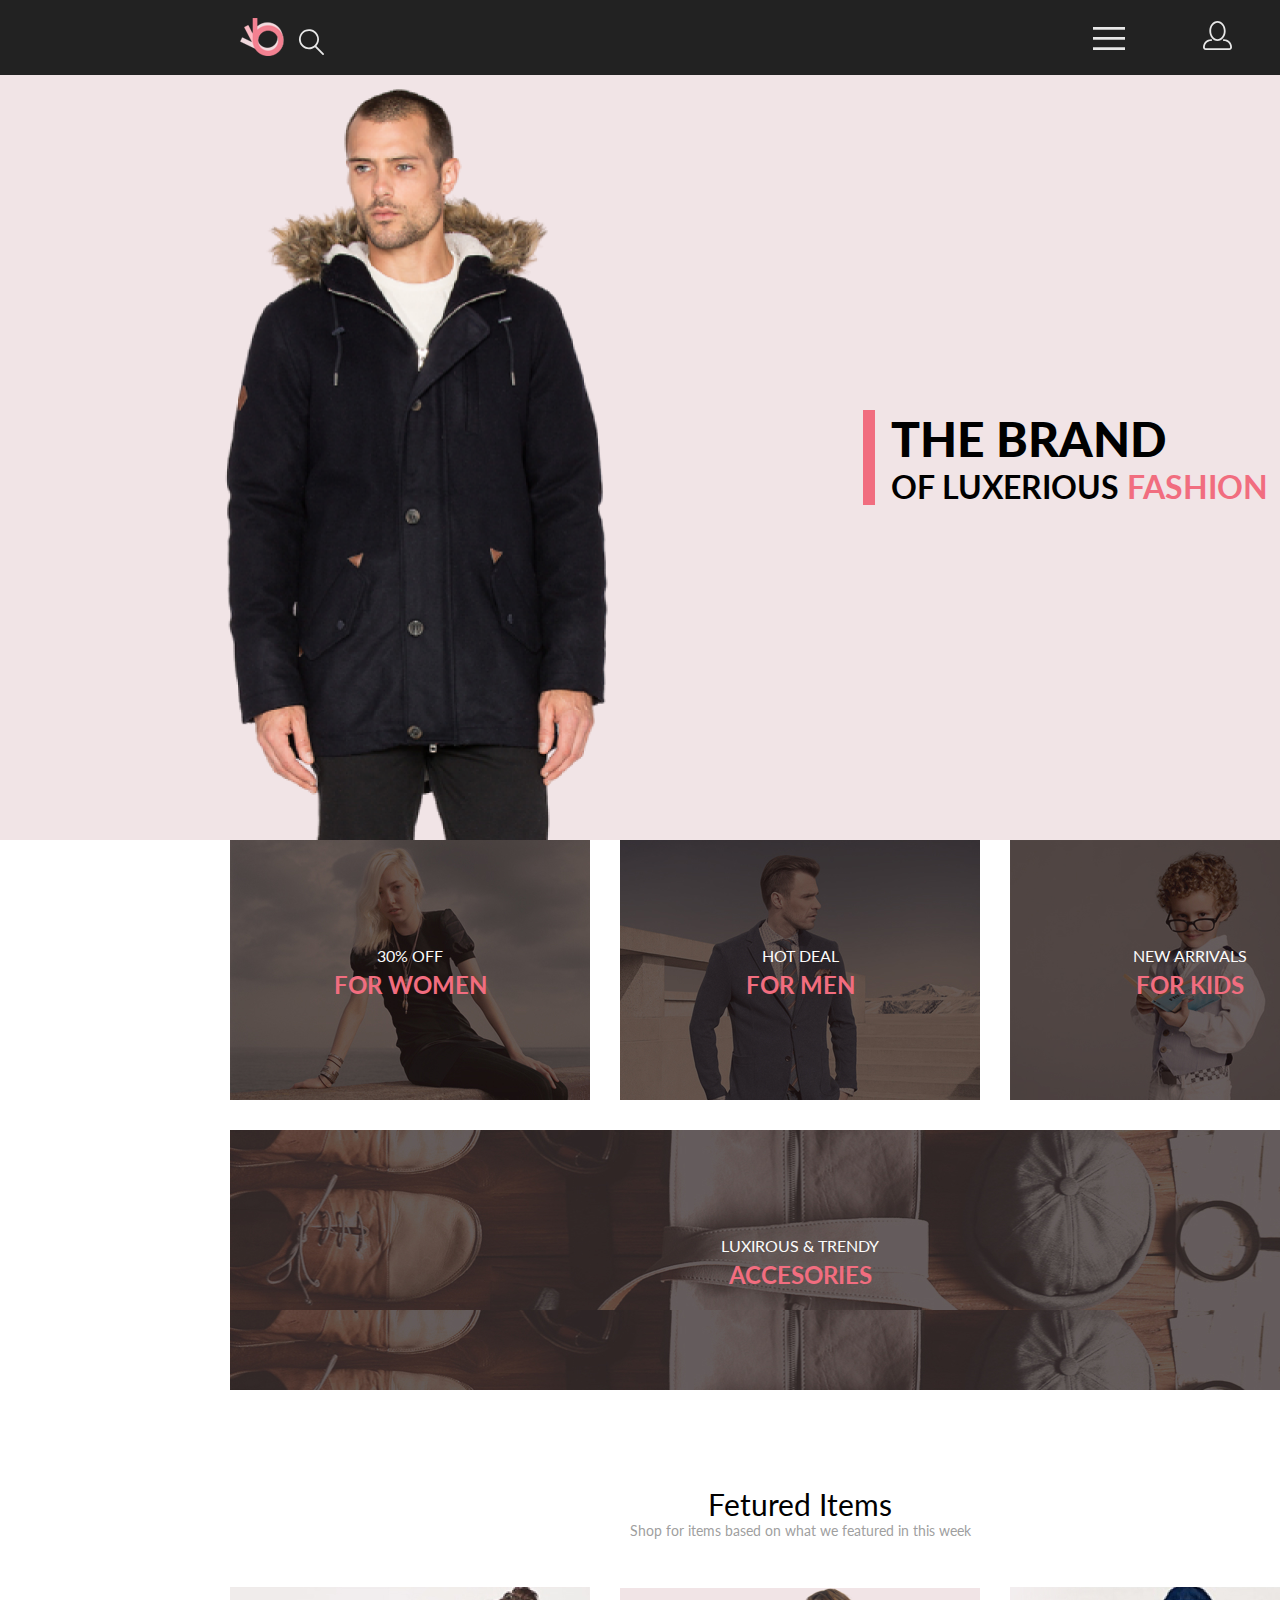
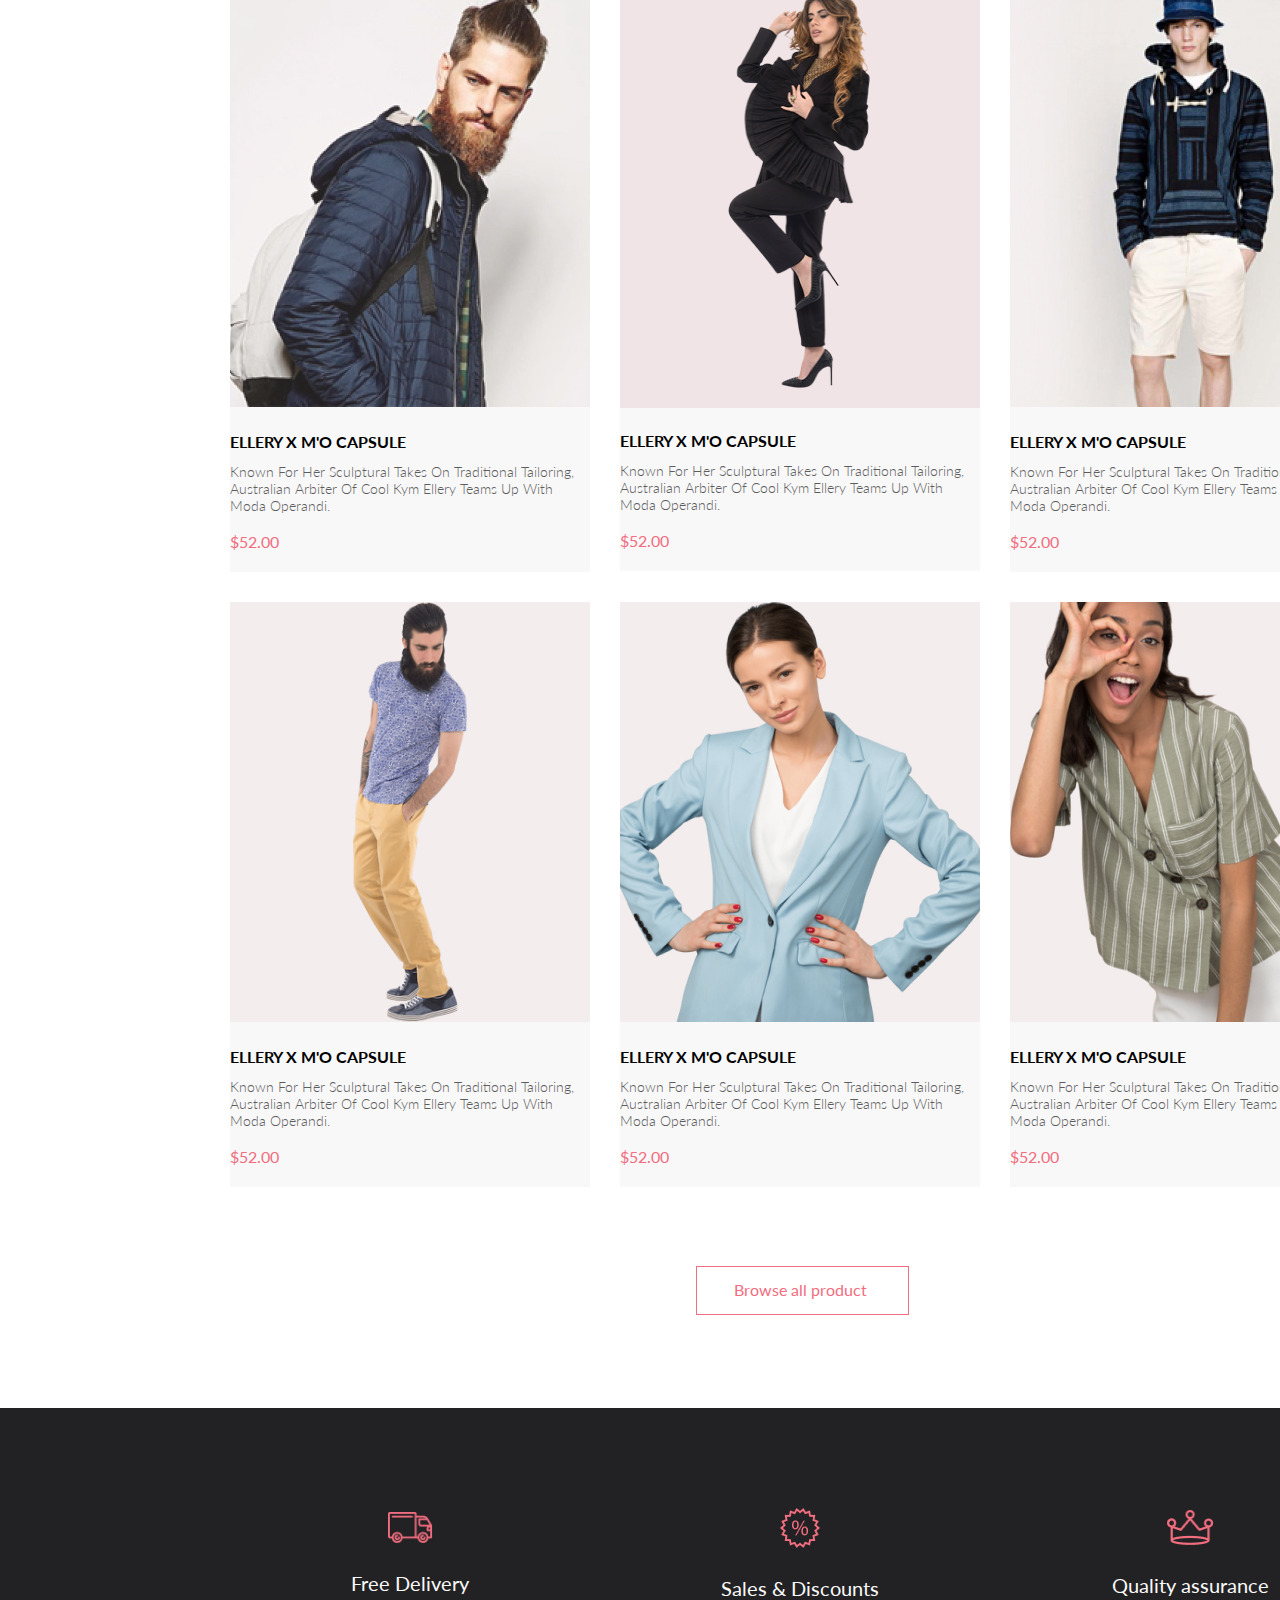
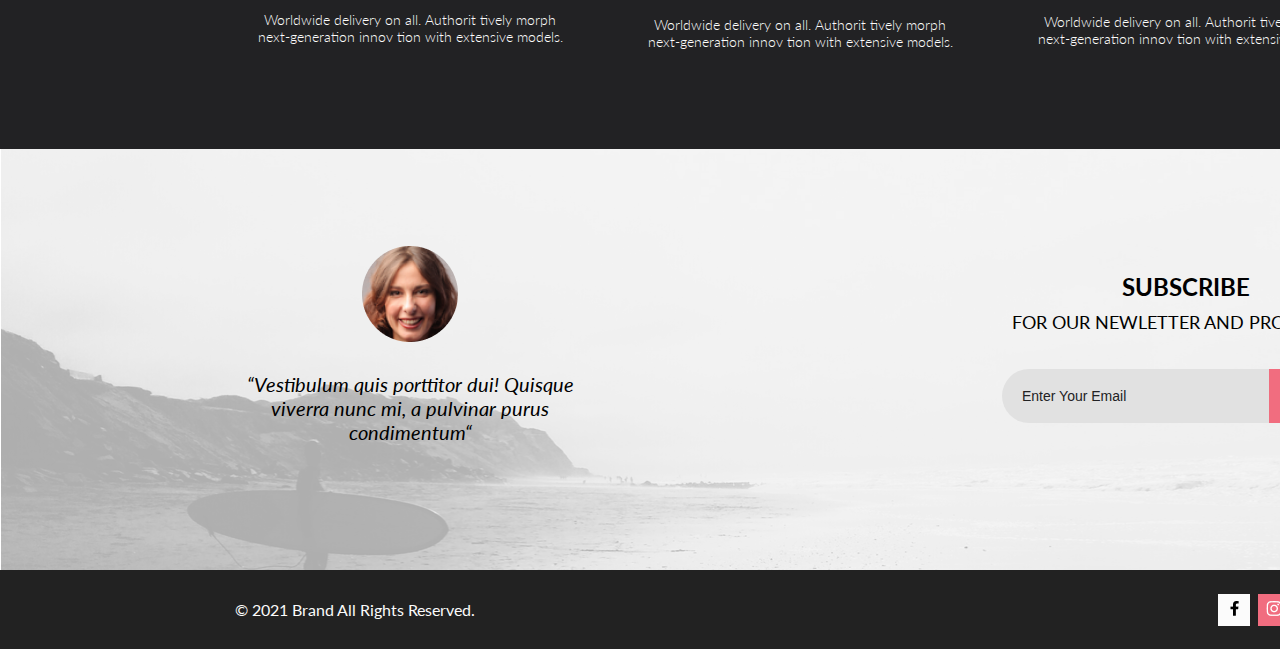
<file: index.html>
<!DOCTYPE html>
<html lang="en">

<head>
    <meta charset="UTF-8">
    <meta http-equiv="X-UA-Compatible" content="IE=edge">
    <meta name="viewport" content="width=device-width, initial-scale=1.0">
    <link rel="stylesheet" href="./css/style.css">
    <link rel="stylesheet" href="./css/reset.css">
    <link rel="preconnect" href="https://fonts.gstatic.com">
    <link href="https://fonts.googleapis.com/css2?family=Lato:wght@300;400;700;900&display=swap" rel="stylesheet">
    <title>Shop_1904</title>
</head>

<body>
    <header class="header">
        <div class="container">
            <div class="header__wrapper">
                <div class="header__controls">
                    <img class="header__logo" src="./img/logo.svg" alt="logo" width="44" height="38">
                    <img class="header__loupe" src="./img/loupe.svg" alt="loupe" width="26" height="27">
                </div>
                <div class="header__controls">
                    <button class="header__button" type="button">
                        <img class="header__button-menu" src="./img/burger.svg" alt="burger" width="32" height="23">
                    </button>
                    <nav class="header__navigation">
                        <h2 class="header__menu">menu</h2>
                        <!-- прописать все соответствующие ссылки при создании)-->
                        <ul>
                            <li class="header__link">
                                <div class="header__category-link">
                                    <a class="header__category-link--transform-pink" href="#">man</a>
                                </div>
                                <ul>
                                    <li class="header__subcategory"><a class="header__subcategory--transform-grey"
                                            href="#">accessories</a></li>
                                    <li class="header__subcategory"><a class="header__subcategory--transform-grey"
                                            href="#">bags</a></li>
                                    <li class="header__subcategory"><a class="header__subcategory--transform-grey"
                                            href="#">denim</a></li>
                                    <li class="header__subcategory"><a class="header__subcategory--transform-grey"
                                            href="#">t-shirts</a></li>
                                </ul>
                            </li>
                            <li>
                                <div class="header__category-link">
                                    <a class="header__category-link--transform-pink" href="#">woman</a>
                                </div>
                                <ul>
                                    <li class="header__subcategory"><a class="header__subcategory--transform-grey"
                                            href="#">accessories</a></li>
                                    <li class="header__subcategory"><a class="header__subcategory--transform-grey"
                                            href="#">jackets & coats</a></li>
                                    <li class="header__subcategory"><a class="header__subcategory--transform-grey"
                                            href="#">polos</a></li>
                                    <li class="header__subcategory"><a class="header__subcategory--transform-grey"
                                            href="#">t-shirts</a></li>
                                    <li class="header__subcategory"><a class="header__subcategory--transform-grey"
                                            href="#">shirts</a></li>
                                </ul>
                            </li>
                            <li>
                                <div class="header__category-link">
                                    <a class="header__category-link--transform-pink" href="#">kids</a>
                                </div>
                                <ul>
                                    <li class="header__subcategory"><a class="header__subcategory--transform-grey"
                                            href="#">accessories</a></li>
                                    <li class="header__subcategory"><a class="header__subcategory--transform-grey"
                                            href="#">jackets & coats</a></li>
                                    <li class="header__subcategory"><a class="header__subcategory--transform-grey"
                                            href="#">polos</a></li>
                                    <li class="header__subcategory"><a class="header__subcategory--transform-grey"
                                            href="#">t-shirts</a></li>
                                    <li class="header__subcategory"><a class="header__subcategory--transform-grey"
                                            href="#">shirts</a></li>
                                    <li class="header__subcategory"><a class="header__subcategory--transform-grey"
                                            href="#">bags</a></li>
                                </ul>
                            </li>
                        </ul>
                    </nav>
                    <!-- прописать ссылку на страницу регистрации -->
                    <a class="header__person-link" href="#"><img src="./img/avatar.svg" alt="avatar" width="29"
                            height="29"></a>
                    <!-- прописать ссылку на страницу корзины -->
                    <a class="header__person-link header__person-link-cart" href="#"><img src="./img/cart.svg"
                            alt="cart" width="32" height="29"></a>
                </div>
            </div>
        </div>
    </header>
    <main>
        <section class="brand">
            <div class="brand__container">
                <div class="brand__overlay">
                    <img class="brand__men-background" src="./img/main_men.png" alt="main_person" width="800"
                        height="765">
                    <div class="brand__title-wrapper">
                        <h1 class="brand__title">the brand<span class="brand__subtitle">of luxerious<span
                                    class="brand__subtitle-red"> fashion</span></span></h1>
                    </div>
                </div>
            </div>
        </section>
        <section class="category container">
            <h2 class="visually-hidden">Category</h2>
            <ul class="category__list">
                <li class="category__item category__item--women">
                    <div>
                        <p>30% off</p>
                        <h3 class="category__item-red">for women</h3>
                    </div>
                </li>
                <li class="category__item category__item--men">
                    <div>
                        <p>hot deal</p>
                        <h3 class="category__item-red">for men</h3>
                    </div>
                </li>
                <li class="category__item category__item--kids">
                    <div>
                        <p>new arrivals</p>
                        <h3 class="category__item-red">for kids</h3>
                    </div>
                </li>
                <li class="category__item category__item--accesories">
                    <div>
                        <p>luxirous & trendy</p>
                        <h3 class="category__item-red">accesories</h3>
                    </div>
                </li>
            </ul>
        </section>
        <section class="products container">
            <div class="products__title-wrapper">
                <h2 class="products__title">Fetured Items</h2>
                <p class="products__subtitle">Shop for items based on what we featured in this week</p>
            </div>
            <ul class="products__list">
                <li class="products__item">
                    <div class="products__item-overlay">
                        <img src="./img/product_1.jpg" alt="product_1" width="360" height="420">
                        <button class="products__item-add-to-cart" type="button">Add to Cart</button>
                    </div>
                    <h3 class="products__item-title">ellery x m'o capsule</h3>
                    <p class="products__item-description">known for her sculptural takes on traditional tailoring,
                        australian arbiter of cool kym ellery teams up with moda operandi.</p>
                    <p class="products__item-price">$52.00</p>
                </li>
                <li class="products__item">
                    <div class="products__item-overlay products__main-background">
                        <img class="products__main-image" src="./img/product_main.png" alt="main_product">
                        <button class="products__item-add-to-cart" type="button">Add to Cart</button>
                    </div>
                    <h3 class="products__item-title">ellery x m'o capsule</h3>
                    <p class="products__item-description">known for her sculptural takes on traditional tailoring,
                        australian arbiter of cool kym ellery teams up with moda operandi.</p>
                    <p class="products__item-price">$52.00</p>
                </li>
                <li class="products__item">
                    <div class="products__item-overlay">
                        <img src="./img/product_2.jpg" alt="product_2" width="360" height="420">
                        <button class="products__item-add-to-cart" type="button">Add to Cart</button>
                    </div>
                    <h3 class="products__item-title">ellery x m'o capsule</h3>
                    <p class="products__item-description">
                        known for her sculptural takes on traditional tailoring, australian arbiter of cool kym ellery
                        teams up with moda operandi.
                    </p>
                    <p class="products__item-price">$52.00</p>
                </li>
                <li class="products__item">
                    <div class="products__item-overlay">
                        <img src="./img/product_3.jpg" alt="product_3" width="360" height="420">
                        <button class="products__item-add-to-cart" type="button">Add to Cart</button>
                    </div>
                    <h3 class="products__item-title">ellery x m'o capsule</h3>
                    <p class="products__item-description">known for her sculptural takes on traditional tailoring,
                        australian arbiter of cool kym ellery
                        teams up with moda operandi.</p>
                    <p class="products__item-price">$52.00</p>
                </li>
                <li class="products__item">
                    <div class="products__item-overlay">
                        <img src="./img/product_4.jpg" alt="product_4" width="360" height="420">
                        <button class="products__item-add-to-cart" type="button">Add to Cart</button>
                    </div>
                    <h3 class="products__item-title">ellery x m'o capsule</h3>
                    <p class="products__item-description">known for her sculptural takes on traditional tailoring,
                        australian arbiter of cool kym ellery
                        teams up with moda operandi.</p>
                    <p class="products__item-price">$52.00</p>
                </li>
                <li class="products__item">
                    <div class="products__item-overlay">
                        <img src="./img/product_5.jpg" alt="product_5" width="360" height="420">
                        <button class="products__item-add-to-cart" type="button">Add to Cart</button>
                    </div>
                    <h3 class="products__item-title">ellery x m'o capsule</h3>
                    <p class="products__item-description">known for her sculptural takes on traditional tailoring,
                        australian arbiter of cool kym ellery
                        teams up with moda operandi.</p>
                    <p class="products__item-price">$52.00</p>
                </li>
            </ul>
            <var class="products__link-wrapper">
                <a class="products__link-catalog" href="#">Browse all product</a>
            </var>
        </section>
        <section class="benefits ">
            <ul class="benefits__wrapper container">
                <li class="benefits__type">
                    <img class="benefits__icon" src="./img/delivery.png" alt="delivery" width="45" height="32">
                    <h3 class="benefits__title">Free Delivery</h3>
                    <p class="benefits__subtitle">
                        Worldwide delivery on all. Authorit tively morph next&#8209;generation innov tion with extensive
                        models.
                    </p>
                </li>
                <li class="benefits__type">
                    <img class="benefits__icon" src="./img/discount.png" alt="discount" width="40" height="40">
                    <h3 class="benefits__title">Sales & Discounts</h3>
                    <p class="benefits__subtitle">
                        Worldwide delivery on all. Authorit tively morph next&#8209;generation innov tion with
                        extensive
                        models.
                    </p>
                </li>
                <li class="benefits__type">
                    <img class="benefits__icon" src="./img/crown.png" alt="crown" width="47" height="35">
                    <h3 class="benefits__title">Quality assurance</h3>
                    <p class="benefits__subtitle">
                        Worldwide delivery on all. Authorit tively morph next&#8209;generation innov tion with
                        extensive
                        models.
                    </p>
                </li>
            </ul>
        </section>
    </main>
    <footer class="footer container">

        <section class="footer__subscription">
            <div class="footer__subscription-information">
                <img class="footer__subscription-image" src="./img/round_w.png" alt="womem" width="96" height="96">
                <p class="footer__subscription-text">
                    “Vestibulum quis porttitor dui! Quisque viverra nunc mi, a pulvinar
                    purus condimentum“
                </p>
            </div>
            <div class="footer__subscription-form">
                <h2 class="footer__subscription-form-title"> subscribe</h2>
                <h3 class="footer__subscription-form-subtitle"> for our newletter and promotion</h3>
                <form class="footer__subscription-form-email" action="registration.html">
                    <input class="footer__subscription-form-input" type="email" placeholder="Enter Your Email">
                    <button class="footer__subscription-form-button" type="submit">Subscribe</button>
                </form>
            </div>

        </section>
        <section class="footer__social-and-rights">
            <div class="footer__rights">
                <p>&copy; 2021 Brand All Rights Reserved.</p>
            </div>
            <div class="footer__social">
                <div class="footer__social-box">
                    <a href="#"><img src="./img/facebook-vector.png" alt="fb_icon"></a>
                </div>
                <div class="footer__social-box footer__social-box--pink">
                    <a href="#"><img src="./img/insta-vector-white.png" alt="instagram_icon"></a>
                </div>
                <div class="footer__social-box">
                    <a href="#"><img src="./img/pin-vector.png" alt="pinterest_icon"></a>
                </div>
                <div class="footer__social-box">
                    <a href="#"><img src="./img/twit-vector.png" alt="twitter_icon"></a>
                </div>
        </section>
    </footer>
</body>

</html>
</file>
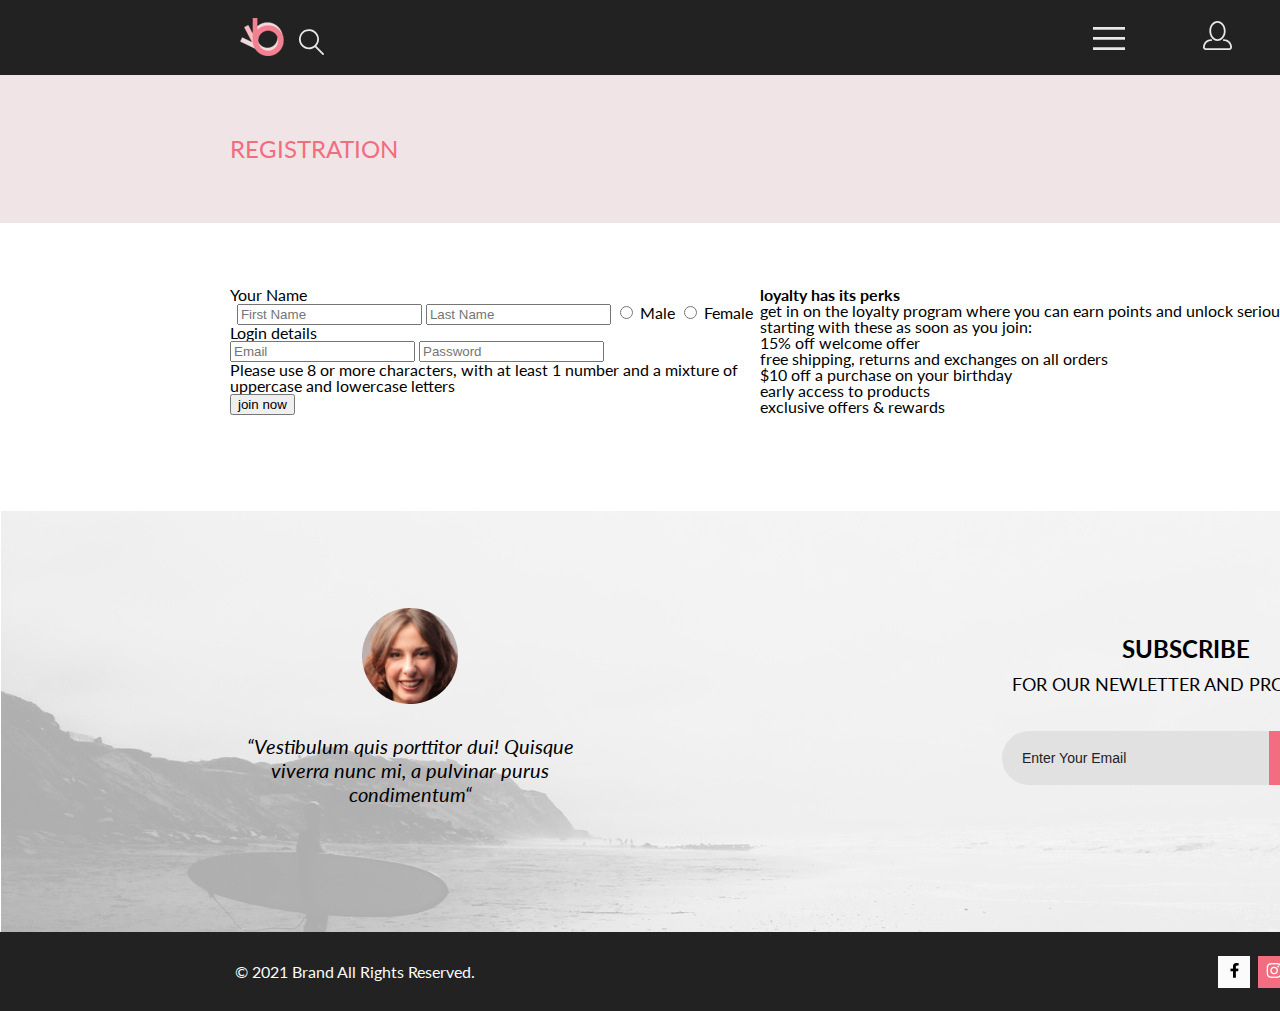
<file: registration.html>
<!DOCTYPE html>
<html lang="en">

<head>
    <meta charset="UTF-8">
    <meta http-equiv="X-UA-Compatible" content="IE=edge">
    <meta name="viewport" content="width=device-width, initial-scale=1.0">
    <link rel="stylesheet" href="./css/style.css">
    <link rel="stylesheet" href="./css/reset.css">
    <link rel="preconnect" href="https://fonts.gstatic.com">
    <link href="https://fonts.googleapis.com/css2?family=Lato:wght@300;400;700;900&display=swap" rel="stylesheet">
    <title>Registration</title>
</head>

<body>
    <header class="header">
        <div class="container">
            <div class="header__wrapper">
                <div class="header__controls">
                    <img class="header__logo" src="./img/logo.svg" alt="logo" width="44" height="38">
                    <img class="header__loupe" src="./img/loupe.svg" alt="loupe" width="26" height="27">
                </div>
                <div class="header__controls">
                    <button class="header__button" type="button">
                        <img class="header__button-menu" src="./img/burger.svg" alt="burger" width="32" height="23">
                    </button>
                    <nav class="header__navigation">
                        <h2 class="header__menu">menu</h2>
                        <!-- прописать все соответствующие ссылки при создании)-->
                        <ul>
                            <li class="header__link">
                                <div class="header__category-link">
                                    <a class="header__category-link--transform-pink" href="#">man</a>
                                </div>
                                <ul>
                                    <li class="header__subcategory"><a class="header__subcategory--transform-grey"
                                            href="#">accessories</a></li>
                                    <li class="header__subcategory"><a class="header__subcategory--transform-grey"
                                            href="#">bags</a></li>
                                    <li class="header__subcategory"><a class="header__subcategory--transform-grey"
                                            href="#">denim</a></li>
                                    <li class="header__subcategory"><a class="header__subcategory--transform-grey"
                                            href="#">t-shirts</a></li>
                                </ul>
                            </li>
                            <li>
                                <div class="header__category-link">
                                    <a class="header__category-link--transform-pink" href="#">woman</a>
                                </div>
                                <ul>
                                    <li class="header__subcategory"><a class="header__subcategory--transform-grey"
                                            href="#">accessories</a></li>
                                    <li class="header__subcategory"><a class="header__subcategory--transform-grey"
                                            href="#">jackets & coats</a></li>
                                    <li class="header__subcategory"><a class="header__subcategory--transform-grey"
                                            href="#">polos</a></li>
                                    <li class="header__subcategory"><a class="header__subcategory--transform-grey"
                                            href="#">t-shirts</a></li>
                                    <li class="header__subcategory"><a class="header__subcategory--transform-grey"
                                            href="#">shirts</a></li>
                                </ul>
                            </li>
                            <li>
                                <div class="header__category-link">
                                    <a class="header__category-link--transform-pink" href="#">kids</a>
                                </div>
                                <ul>
                                    <li class="header__subcategory"><a class="header__subcategory--transform-grey"
                                            href="#">accessories</a></li>
                                    <li class="header__subcategory"><a class="header__subcategory--transform-grey"
                                            href="#">jackets & coats</a></li>
                                    <li class="header__subcategory"><a class="header__subcategory--transform-grey"
                                            href="#">polos</a></li>
                                    <li class="header__subcategory"><a class="header__subcategory--transform-grey"
                                            href="#">t-shirts</a></li>
                                    <li class="header__subcategory"><a class="header__subcategory--transform-grey"
                                            href="#">shirts</a></li>
                                    <li class="header__subcategory"><a class="header__subcategory--transform-grey"
                                            href="#">bags</a></li>
                                </ul>
                            </li>
                        </ul>
                    </nav>
                    <!-- прописать ссылку на страницу регистрации -->
                    <a class="header__person-link" href="#"><img src="./img/avatar.svg" alt="avatar" width="29"
                            height="29"></a>
                    <!-- прописать ссылку на страницу корзины -->
                    <a class="header__person-link header__person-link-cart" href="#"><img src="./img/cart.svg"
                            alt="cart" width="32" height="29"></a>
                </div>
            </div>
        </div>
    </header>
    <main>
        <section class="page-title">
            <h1 class="page-title__registration">registration</h1>
        </section>
        <section class="registration container">
            <section>
                <form class="registration__form" action="#">
                    <fieldset class="registration__form-user-data">
                        <legend> Your Name </legend>
                        <div>
                            <input type="text" placeholder="First Name">
                            <input type="text" placeholder="Last Name">
                            <input type="radio" id="gender1" name="gender">
                            <label for="gender1">Male</label>
                            <input type="radio" id="gender2" name="gender">
                            <label for="gender2">Female</label>
                        </div>
                    </fieldset>
                    <fieldset class="registration__form-login-password">
                        <legend> Login details </legend>
                        <div>
                            <input type="email" placeholder="Email">
                            <input type="password" placeholder="Password">
                            <p>Please use 8 or more characters, with at least 1 number and a mixture of uppercase and
                                lowercase letters</p>
                        </div>
                    </fieldset>
                    <button type="submit"> join now </button>
                </form>
            </section>
            <section>
                <div class="registration__text">
                    <h2>loyalty has its perks</h2>
                    <p>get in on the loyalty program where you can earn points and unlock serious perks. starting
                        with
                        these as soon as you join:</p>
                    <ul>
                        <li>15% off welcome offer</li>
                        <li>free shipping, returns and exchanges on all orders</li>
                        <li>$10 off a purchase on your birthday</li>
                        <li>early access to products</li>
                        <li>exclusive offers & rewards</li>
                    </ul>
            </section>
        </section>
    </main>
    <footer class="footer container">

        <section class="footer__subscription">
            <div class="footer__subscription-information">
                <img class="footer__subscription-image" src="./img/round_w.png" alt="womem" width="96" height="96">
                <p class="footer__subscription-text">
                    “Vestibulum quis porttitor dui! Quisque viverra nunc mi, a pulvinar
                    purus condimentum“
                </p>
            </div>
            <div class="footer__subscription-form">
                <h2 class="footer__subscription-form-title"> subscribe</h2>
                <h3 class="footer__subscription-form-subtitle"> for our newletter and promotion</h3>
                <form class="footer__subscription-form-email" action="registration.html">
                    <input class="footer__subscription-form-input" type="email" placeholder="Enter Your Email">
                    <button class="footer__subscription-form-button" type="submit">Subscribe</button>
                </form>
            </div>

        </section>
        <section class="footer__social-and-rights">
            <div class="footer__rights">
                <p>&copy; 2021 Brand All Rights Reserved.</p>
            </div>
            <div class="footer__social">
                <div class="footer__social-box">
                    <a href="#"><img src="./img/facebook-vector.png" alt="fb_icon"></a>
                </div>
                <div class="footer__social-box footer__social-box--pink">
                    <a href="#"><img src="./img/insta-vector-white.png" alt="instagram_icon"></a>
                </div>
                <div class="footer__social-box">
                    <a href="#"><img src="./img/pin-vector.png" alt="pinterest_icon"></a>
                </div>
                <div class="footer__social-box">
                    <a href="#"><img src="./img/twit-vector.png" alt="twitter_icon"></a>
                </div>
        </section>
    </footer>
</body>

</html>
</file>
<file: css/style.css>
:root {
    --dark-blue: #222222;
    --pink: #f1e4e6;
    --dark-pink: #F16D7F;
    --brown: #2c1f1f;
    --light-grey: #F8F8F8;
    --grey: #9F9F9F;
    --grey-link: #6F6E6E;
    --dark-grey: #5D5D5D;
    --white: #FBFBFB;
    --dark: #222224;
    --form-grey: #E1E1E1;
}

body {
    width: 1600px;
    font-family: Lato;
    font-size: 13px;
    font-style: normal;
    font-weight: 400;
    line-height: 16px;

}

.container {
    width: 1140px;
    margin: 0 auto;


}

.visually-hidden {
    position: absolute;
    width: 1px;
    height: 1px;
    margin: -1px;
    padding: 0;
    overflow: hidden;
    border: 0;
    clip: rect(0 0 0 0)
}

.header {
    background-color: var(--dark-blue);
    width: 1600px;
}

.header__wrapper {
    display: flex;
    align-items: center;
    justify-content: space-between;
    min-height: 75px;
}

.header__button {
    background-color: transparent;
    border: none;
    margin: 0 34px;
    position: relative;
}

.header__button:hover .header__button-menu {
    opacity: 0.5;
}

.header__navigation {
    display: none;
    position: absolute;
    width: 232px;
    top: 8.9%;
    left: 85%;
    z-index: 10;
    background: var(--white);
    /*  position: absolute;
    
    height: auto;
    
    top: 75px;
    right: 0px; */
    padding: 37px 0 157px 33px;

}

.header__navigation::before {
    content: '';
    position: absolute;
    background-image: url(../img/close_button.png);
    background-color: transparent;
    width: 12px;
    height: 12px;
    top: 16px;
    right: 16px;
    background-size: 12px 12px;

}

.header__subcategory {
    text-transform: uppercase;
    font-size: 14px;
    font-style: normal;
    font-weight: 400;
    line-height: 16, 8px;
    margin: 0 0 11px 21px;
}

.header__category-link--transform-pink {
    text-decoration: none;
    color: var(--dark-pink);

}

.header__subcategory--transform-grey {
    text-decoration: none;
    color: var(--grey-link);
}

.header__subcategory--transform-grey:hover {
    color: black;
}


.header__button:hover+.header__navigation {
    display: block;
}

.header__navigation:hover {
    display: block;
}

.header__menu {
    font-size: 14px;
    font-style: normal;
    font-weight: 700;
    line-height: 17px;
    margin: 0 0 24px 1px;
    text-transform: uppercase;
}

.header__category-link {
    text-transform: uppercase;
    font-size: 14px;
    font-style: normal;
    font-weight: 400;
    line-height: 17px;
    margin: 0 0 12px 0;
}

.header__logo {
    margin: 0 10px;
}

.header__person-link {
    margin: 0 34px;
}

.header__person-link-cart {
    position: relative;
}

.header__person-link-cart::after {
    content: '';
    color: var(--white);
    position: absolute;
    width: 20px;
    height: 20px;
    bottom: 20px;
    right: -10px;
    background-image: url(../img/cart_number.png);
    background-size: 20px 20px;
}

.brand {
    display: flex;

    background-color: var(--pink);
    width: 100%;

}

.brand__container {
    position: relative;
    justify-content: space-between;
}

.brand__overlay {
    display: flex;


}

.brand__overlay::before {
    position: absolute;
    content: '';
    width: 100%;
    min-height: 764px;
    top: 0px;
    left: 0px;
    background: rgba(0, 0, 0, 0.5);
}


.brand__overlay::before {
    display: none;
}


.header__button:active+.brand__overlay::before {
    display: block;
}

.brand__title {
    font-size: 48px;
    font-style: normal;
    font-weight: 900;
    line-height: 58px;
    text-transform: uppercase;
    position: relative;
}

.brand__title::before {
    content: '';
    position: absolute;
    width: 12px;
    height: 95px;
    top: 0px;
    left: -28px;
    background: var(--dark-pink);
}

.brand__title-wrapper {
    flex-grow: 1;
    display: flex;
    align-items: center;
    padding: 0 0 0 91px;
}

.brand__men-background {
    border: none;
}

.brand__subtitle {
    display: block;
    font-size: 32px;
    font-weight: 700;
    line-height: 38px;
}

.brand__subtitle-red {
    color: var(--dark-pink);
}

.category__list {
    justify-content: space-between;
    display: flex;
    flex-wrap: wrap;
}

.category__item {
    color: var(--white);
    width: 360px;
    min-height: 260px;
    background-color: var(--brown);
    margin: 0 0 30px;
    display: flex;
    justify-content: center;
    align-items: center;
    text-align: center;
    text-transform: uppercase;
    font-size: 16px;
    font-weight: 400;
    line-height: 29px;
}

.category__item--women {
    background-image: url(../img/dark_category_w.jpg);
}


.category__item--men {
    background-image: url(../img/dark_category_m.jpg);
}

.category__item--kids {
    background-image: url(../img/dark_category_k.jpg);
}

.category__item--accesories {
    background-image: url(../img/dark_category_a.jpg);
    margin: 0;
    width: 100%;
}

.category__item-red {
    font-size: 24px;
    color: var(--dark-pink);
}

.products__title-wrapper {
    display: flex;
    flex-direction: column;
    align-items: center;
    padding: 96px 0 48px 0;
}

.products__title {
    font-size: 30px;
    font-weight: 400;
    line-height: 36px;
}

.products__subtitle {
    font-size: 14px;
    font-weight: 400;
    line-height: 17px;
    margin-top: 6;
    color: var(--grey);
}

.products__list {
    justify-content: space-between;
    align-items: center;
    display: flex;
    flex-wrap: wrap;
}

.products__item {
    width: 360px;
    min-height: 581px;
    background-color: var(--light-grey);
    margin: 0 0 30px;
    display: flex;
    flex-direction: column;
    align-items: flex-start;
    text-transform: uppercase;
    font-size: 16px;
    font-weight: 400;
    line-height: 16px;
    position: relative;
}

.products__item-title {
    padding: 25px 0 0 0;
}

.products__item-description {
    font-size: 14px;
    font-weight: 300;
    line-height: 17px;
    text-transform: capitalize;
    padding: 13px 0 18px 0;
    color: var(--dark-grey);
}

.products__item-price {
    color: var(--dark-pink);
    padding: 0 0 20px 0;
    line-height: 20px;
}

.products__main-background {
    background-color: var(--pink);
    margin: 0;
    width: 100%;
    height: 420px;
}

.products__item-overlay::before {
    position: absolute;
    content: '';
    width: 360px;
    height: 420px;
    top: 0px;
    left: 0px;
    background: rgba(0, 0, 0, 0.5);
}

.products__item-overlay::before {
    display: none;
}

.products__item-add-to-cart {
    background-color: transparent;
    border: 1px solid;
    position: absolute;
    width: 138px;
    height: 43px;
    padding: 0 15px 0 50px;
    top: 35%;
    left: 50%;
    transform: translate(-50%, -50%);
    color: var(--white);
    border-color: var(--white);
}

.products__item-add-to-cart {
    display: none;
}

.products__item-add-to-cart::before {
    content: '';
    position: absolute;
    width: 26px;
    height: 24px;
    top: 10px;
    left: 13px;
    background-image: url(../img/product_cart.svg);
}

.products__item:hover .products__item-overlay::before {
    display: block;
}

.products__item:hover .products__item-add-to-cart {
    display: block;
}

.products__main-image {
    margin: 0 0 0 108px;
}

.products__catalog {
    display: flex;
    align-items: center;
}

.products__link-wrapper {
    display: flex;
    justify-content: center;
}

.products__link-catalog {
    font-size: 16px;
    font-style: normal;
    font-weight: 400;
    line-height: 19px;
    text-decoration: none;
    color: var(--dark-pink);
    margin: 63px 0 109px;
    position: relative;
}

.products__link-catalog::before {
    content: '';
    position: absolute;
    width: 211px;
    height: 47px;
    top: -14px;
    left: -38px;
    background: transparent;
    border: 1px solid;
    border-color: var(--dark-pink);
}

.benefits {
    min-width: 1600;
    padding: 104px 0 104px 0;
    background-color: var(--dark);
}


.benefits__wrapper {

    display: flex;
    justify-content: space-between;
    color: var(--white);

}

.benefits__type {
    display: flex;
    width: 360px;
    height: 133px;
    align-items: center;
    justify-content: center;
    flex-direction: column;
    text-align: center;

}

.benefits__icon {
    margin: 0 0 28px;
}

.benefits__title {
    margin: 0 0 16px 0;
    font-size: 20px;
    font-style: normal;
    font-weight: 400;
    line-height: 24px;
}

.benefits__subtitle {
    justify-content: center;
    font-size: 14px;
    font-style: normal;
    font-weight: 300;
    line-height: 17px;

}

.footer {
    display: flex;
    flex-direction: column;
    align-items: center;


}

.footer__subscription {
    display: flex;
    justify-content: space-between;
    min-width: 1598px;
    padding: 97px 0 126px 0;
    background-image: url(../img/photo_subscribe.png);
}

.footer__subscription-information {
    width: 360px;
    display: flex;
    text-align: center;
    justify-content: center;
    align-items: center;
    flex-direction: column;
    margin: 0 224px 0 229px;

}

.footer__subscription-image {
    margin: 0 0 30px;
}

.footer__subscription-text {
    font-size: 20px;
    font-style: italic;
    font-weight: 400;
    line-height: 24px;

}

.footer__subscription-form {
    display: flex;
    text-align: center;
    justify-content: center;
    align-items: center;
    flex-direction: column;
    margin: 0 230px 0 0;
}

.footer__subscription-form-title {
    font-size: 24px;
    font-weight: 700;
    line-height: 40px;
    text-transform: uppercase;
}

.footer__subscription-form-subtitle {
    font-size: 18px;
    font-weight: 400;
    line-height: 30px;
    text-transform: uppercase;
}

.footer__subscription-form-email {
    display: flex;
    margin: 32px 0 0 0;
}

.footer__subscription-form-input {
    border: 0px;
    -webkit-border-top-left-radius: 50px;
    -webkit-border-bottom-left-radius: 50px;
    -moz-border-radius-topleft: 50px;
    -moz-border-radius-bottomleft: 50px;
    border-top-left-radius: 50px;
    border-bottom-left-radius: 50px;
    width: 245px;
    height: 52px;
    padding-left: 20px;
    background-color: var(--form-grey);
}

.footer__subscription-form-input::placeholder {
    font-size: 14px;
    font-style: normal;
    font-weight: 400;
    line-height: 17px;
    color: var(--dark);
}

.footer__subscription-form-button {
    border: 0px;
    -webkit-border-top-right-radius: 50px;
    -webkit-border-bottom-right-radius: 50px;
    -moz-border-radius-topright: 50px;
    -moz-border-radius-bottomright: 50px;
    border-top-right-radius: 50px;
    border-bottom-right-radius: 50px;
    background-color: var(--dark-pink);
    color: var(--white);
    width: 100px;
    height: 54px;
}

.footer__social-and-rights {
    display: flex;
    min-width: 1600px;
    justify-content: space-between;
    align-items: center;
    min-height: 79px;
    color: var(--white);
    background-color: var(--dark-blue);
}

.footer__rights {
    margin-left: 235px;
    font-size: 16px;
    font-style: normal;
    font-weight: 400;
    line-height: 19px;
}

.footer__social {
    display: flex;
    margin-right: 222px;
}

.footer__social-box {
    display: flex;
    background-color: var(--white);
    width: 32px;
    height: 32px;
    justify-content: center;
    align-items: center;
    margin-right: 8px;
}

.footer__social-box--pink {
    background-color: var(--dark-pink)
}

.page-title {
    display: flex;
    background-color: var(--pink);
    width: 1370px;
    padding: 59px 0 60px 230px;
}

.page-title__registration {
    text-transform: uppercase;
    color: var(--dark-pink);

    font-size: 24px;
    font-weight: 400;
    line-height: 29px;
}

.registration {
    display: flex;
    justify-content: space-between;
    padding: 64px 0 96px 0;
}

.registration__form-user-data {
    display: flex;
    justify-content: center;
    align-items: center;
    flex-direction: column;
}
</file>
